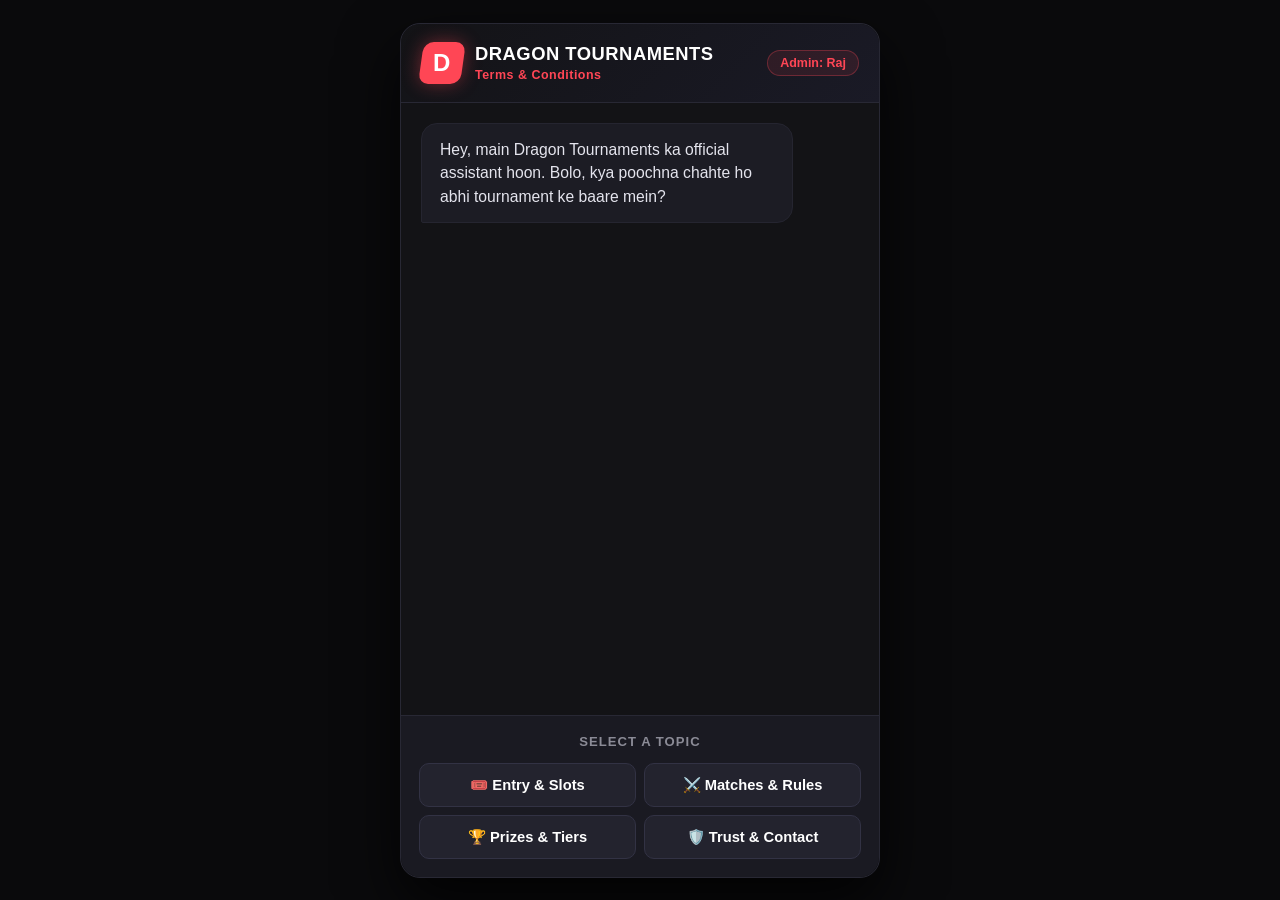
<file: chat.htm>
<!DOCTYPE html>
<html lang="en">
<head>
    <meta charset="UTF-8">
    <meta name="viewport" content="width=device-width, initial-scale=1.0">
    <title>Dragon Tournaments - Dashboard</title>
    <style>
        :root {
            --bg-main: #0a0a0c;
            --bg-card: #131316;
            --bg-panel: #1a1a22;
            --primary: #ff4655; 
            --primary-hover: #e53e4b;
            --secondary: #23232e;
            --secondary-hover: #323242;
            --text-main: #ffffff;
            --text-muted: #8b8b96;
            --bot-bubble: #1c1c24;
            --user-bubble: #ff4655;
            --whatsapp-green: #25d366;
        }

        * {
            box-sizing: border-box;
            margin: 0;
            padding: 0;
            font-family: 'Segoe UI', Roboto, Helvetica, Arial, sans-serif;
        }

        body {
            background-color: var(--bg-main);
            color: var(--text-main);
            display: flex;
            justify-content: center;
            align-items: center;
            height: 100vh;
            overflow: hidden;
        }

        .window-container {
            width: 100%;
            max-width: 480px;
            height: 95vh;
            background-color: var(--bg-card);
            border-radius: 20px;
            border: 1px solid #282834;
            display: flex;
            flex-direction: column;
            box-shadow: 0 25px 60px rgba(0, 0, 0, 0.8);
            position: relative;
        }

        .app-header {
            padding: 18px 20px;
            background: linear-gradient(135deg, #131316 0%, #1a1a26 100%);
            border-bottom: 1px solid #282834;
            border-radius: 20px 20px 0 0;
            display: flex;
            align-items: center;
            justify-content: space-between;
        }

        .brand-info {
            display: flex;
            align-items: center;
            gap: 12px;
        }

        .brand-logo {
            width: 42px;
            height: 42px;
            background-color: var(--primary);
            border-radius: 10px;
            display: flex;
            align-items: center;
            justify-content: center;
            font-weight: 900;
            font-size: 1.5rem;
            box-shadow: 0 0 18px rgba(255, 70, 85, 0.4);
            transform: skewX(-8deg);
        }
        .brand-logo span { transform: skewX(8deg); display: inline-block; }

        .brand-text h1 { font-size: 1.15rem; font-weight: 700; text-transform: uppercase; letter-spacing: 0.5px; }
        
        .tc-header-link { 
            font-size: 0.78rem; 
            color: var(--primary); 
            font-weight: 600; 
            letter-spacing: 0.5px; 
            cursor: pointer;
            text-decoration: none;
            display: inline-block;
            margin-top: 2px;
        }

        .status-badge {
            background-color: rgba(255, 70, 85, 0.1);
            border: 1px solid rgba(255, 70, 85, 0.3);
            color: var(--primary);
            padding: 5px 12px;
            border-radius: 20px;
            font-size: 0.78rem;
            font-weight: 600;
        }

        .chat-layout {
            flex: 1;
            padding: 20px;
            overflow-y: auto;
            display: flex;
            flex-direction: column;
            gap: 16px;
            scroll-behavior: smooth;
        }

        .chat-layout::-webkit-scrollbar { width: 5px; }
        .chat-layout::-webkit-scrollbar-thumb { background: #282834; border-radius: 10px; }

        .msg-wrapper { max-width: 85%; display: flex; flex-direction: column; animation: slideUp 0.25s ease-out; }
        .msg-wrapper.user { align-self: flex-end; }
        .msg-wrapper.bot { align-self: flex-start; }

        .bubble {
            padding: 14px 18px;
            border-radius: 16px;
            font-size: 0.98rem;
            line-height: 1.5;
            word-wrap: break-word;
        }

        .user .bubble { background-color: var(--user-bubble); color: #ffffff; border-bottom-right-radius: 2px; }
        .bot .bubble { background-color: var(--bot-bubble); color: #e4e4ed; border-bottom-left-radius: 2px; border: 1px solid #252530; }
        
        .bot .bubble ul { padding-left: 18px; margin-top: 8px; }
        .bot .bubble li { margin-bottom: 6px; }
        .bot .bubble strong { color: var(--primary); }
        .bot .bubble a.inline-link { color: var(--primary); font-weight: bold; text-decoration: underline; }

        .whatsapp-redirect-btn {
            display: inline-flex;
            align-items: center;
            gap: 8px;
            background-color: var(--whatsapp-green);
            color: white;
            text-decoration: none;
            padding: 10px 16px;
            border-radius: 8px;
            font-weight: 700;
            margin-top: 10px;
            font-size: 0.92rem;
            transition: opacity 0.2s;
            box-shadow: 0 4px 15px rgba(37, 211, 102, 0.3);
        }
        .whatsapp-redirect-btn:hover { opacity: 0.9; }

        .options-panel {
            padding: 18px;
            background-color: var(--bg-panel);
            border-top: 1px solid #282834;
            border-radius: 0 0 20px 20px;
            display: flex;
            flex-direction: column;
            gap: 10px;
        }

        .panel-title {
            font-size: 0.82rem;
            color: var(--text-muted);
            text-transform: uppercase;
            font-weight: 700;
            margin-bottom: 4px;
            text-align: center;
            letter-spacing: 1px;
        }

        .options-grid {
            display: flex;
            flex-wrap: wrap;
            gap: 8px;
            justify-content: center;
        }

        .option-btn {
            background-color: var(--secondary);
            color: white;
            border: 1px solid #323244;
            padding: 12px 14px;
            border-radius: 10px;
            font-size: 0.92rem;
            font-weight: 600;
            cursor: pointer;
            transition: all 0.2s;
            flex: 1 1 calc(50% - 8px);
            text-align: center;
        }

        .option-btn:hover { background-color: var(--secondary-hover); border-color: var(--primary); }
        
        .option-btn.deep-dive { background: linear-gradient(135deg, #ff4655 0%, #b81d29 100%); border-color: var(--primary); }
        .option-btn.deep-dive:hover { opacity: 0.95; }
        .option-btn.reset-nav { background-color: #2c2c35; border-color: #444455; flex: 1 1 100%; }

        /* Terms & Conditions Modal Box */
        .modal-overlay {
            position: absolute;
            top: 0; left: 0; right: 0; bottom: 0;
            background: rgba(0, 0, 0, 0.88);
            border-radius: 20px;
            display: none;
            justify-content: center;
            align-items: center;
            z-index: 100;
            backdrop-filter: blur(6px);
            opacity: 0;
            transition: opacity 0.3s ease;
        }
        .modal-overlay.active { display: flex; opacity: 1; }
        
        .modal-content {
            background-color: var(--bg-card);
            width: 92%;
            max-height: 88%;
            border-radius: 16px;
            border: 1px solid var(--primary);
            display: flex;
            flex-direction: column;
            overflow: hidden;
            box-shadow: 0 10px 40px rgba(255, 70, 85, 0.25);
        }

        .modal-header {
            padding: 15px;
            background-color: #1a1a26;
            border-bottom: 1px solid #282834;
            display: flex;
            justify-content: space-between;
            align-items: center;
        }
        .modal-header h2 { font-size: 1.1rem; color: var(--primary); text-transform: uppercase; letter-spacing: 0.5px; }
        .close-modal { background: none; border: none; color: white; font-size: 1.6rem; cursor: pointer; }

        .modal-body {
            padding: 20px;
            overflow-y: auto;
            font-size: 0.85rem;
            line-height: 1.6;
            color: #b5b5be;
        }
        .modal-body h3 { color: white; margin-top: 18px; margin-bottom: 6px; font-size: 0.95rem; text-transform: uppercase; border-left: 2px solid var(--primary); padding-left: 8px; }
        .modal-body p { margin-bottom: 12px; text-align: justify; }

        @keyframes slideUp { from { opacity: 0; transform: translateY(12px); } to { opacity: 1; transform: translateY(0); } }
    </style>
</head>
<body>

<div class="window-container">
    <div class="app-header">
        <div class="brand-info">
            <div class="brand-logo"><span>D</span></div>
            <div class="brand-text">
                <h1>Dragon Tournaments</h1>
                <span class="tc-header-link" onclick="openModal()">Terms & Conditions</span>
            </div>
        </div>
        <div class="status-badge">Admin: Raj</div>
    </div>

    <div class="chat-layout" id="chat-flow-box">
        <div class="msg-wrapper bot">
            <div class="bubble">
                Hey, main Dragon Tournaments ka official assistant hoon. Bolo, kya poochna chahte ho abhi tournament ke baare mein?
            </div>
        </div>
    </div>

    <div class="options-panel">
        <div class="panel-title" id="panel-title">Main Menu</div>
        <div class="options-grid" id="options-grid">
            </div>
    </div>

    <div class="modal-overlay" id="tc-modal">
        <div class="modal-content">
            <div class="modal-header">
                <h2>Official Terms & Conditions</h2>
                <button class="close-modal" onclick="closeModal()">×</button>
            </div>
            <div class="modal-body">
                <p>Welcome to the official legal framework and compliance document of Dragon Tournaments. By registering, paying the slot allotment fee, or participating in any segment of this platform, you automatically agree to abide by all the clauses mentioned herein. Please read this highly technical legal script carefully before initializing any asset transfer.</p>
                
                <h3>1. User Binding & Registration Compliance</h3>
                <p>All participants must provide verified and valid in-game identifiers (UIDs) and contact tokens during registration. Multiple profile spoofing, running parallel entries under dummy identities, or utilizing outdated application instances will result in an immediate operational status termination without warning. Slot confirmation is bound to individual account parameters and cannot be bartered, re-routed, or delegated to third-party entities post-initialization.</p>
                
                <h3>2. Financial Disclaimers & Non-Refundability</h3>
                <p>The processing architecture enforces a strict non-refundable policy. Once an entry transaction is completed and logged into our ledger, the user explicitly waives the right to request a rollback, dispute, or credit-back of the transaction fee. This structure remains fixed regardless of individual scheduling conflicts, connection infrastructure failures, or external account lockouts. The administrative infrastructure processes 100% of the slot collection directly back into physical asset liquidity and prize tiers, maintaining a absolute zero-profit baseline for operations.</p>
                
                <h3>3. Anti-Cheat Protocols & Fair Play Sandbox</h3>
                <p>We deploy rigorous manual monitoring alongside server logs review conducted by our tracking systems. The integration of modified system scripts, network manipulation wrappers, configuration patches, or tactical emulators is strictly prohibited. Any player flagged with suspicious crosshair tracking, irregular hitbox registration, or network synchronization latency spikes will face absolute exclusion. The platform reserves the right to freeze any associated points allocation permanently under the direct authorization of Manager Vivek and Admin Raj.</p>
                
                <h3>4. Geographical and Regional Jurisdictions</h3>
                <p>Compliance with local regulations requires specific geographical exclusions. Residents belonging to jurisdictions including Telangana, Assam, Odisha, Andhra Pradesh, and Nagaland are forbidden from initiating standard registrations or interacting with the incentive tiers. The technical verification infrastructure assumes zero liability for compliance oversights caused by manual VPN routing or masked location parameters executed by the user.</p>

                <h3>5. Liability Safeguards and Server Latency</h3>
                <p>The administrative cell holds zero accountability for technical disruption factors including in-game match disconnects, packet drops, device heating throttles, or custom room operational bugs. Matches will progress as scheduled in sync with standard global server time metrics, and delayed access responses from individual player interfaces will not affect room launch parameters.</p>

                <h3>6. Tournament Structure & Progression Parameters</h3>
                <p><strong>6.1 Qualifier Stage Operations:</strong> The initial platform phase incorporates a specialized structural system. All registered entities receive a guaranteed baseline allocation of exactly 5 competitive matches. During this foundational phase, standard survival indexes, positioning matrices, and Booyah milestones are completely omitted from the processing logic. Evaluation relies entirely on the gross extraction of maximum kill parameters. Only the highest-performing kill leader advances from the pool to the Semifinals cluster. Upon verified qualification progression, a transactional allocation of ₹100 Cashback is issued to the candidate's account.</p>
                
                <p><strong>6.2 Semifinals Point Configurations:</strong> The advanced bracket selects the top 48 qualifiers into a single combat environment spanning 3 consecutive map environments (Bermuda, Purgatory, Kalahari). In-game operational revival features are locked to a strict 'OFF' state. The scoring array runs a flat model where 1 Kill translates exactly to 1 Point. Traditional leaderboard survival weightage is completely absent from this data layout; the terminal ranking matrix is mapped exclusively to weapon engagement kills.</p>

                <p><strong>6.3 Grand Final Configuration Matrix:</strong> The elite tier filters the top 4 structural kill point leaders from the Semifinals grid. These candidates advance into a highly classified Grand Final interface layout. The strategic parameters, exact engagement style, and structural profiles of the invited top-tier professionals they face remain heavily guarded under administrative protocol to eliminate pre-match alignment or predictable mapping configurations. The top tier ranking rewards are distributed strictly via performance evaluation (1st Place: iPhone 17 Pro; 2nd Place: ₹75,000 Cash; 3rd Place: ₹25,000 Cash; 4th Place: ₹15,400 Cash).</p>
            </div>
        </div>
    </div>
</div>

<script>
    // 🔗 APNA GOOGLE APPS SCRIPT WEB APP URL IDHAR PASTE KARO:
    const WEB_APP_URL = "YOUR_WEB_APP_URL_HERE";

    let totalSlots = 2304;
    let filledSlots = 0;
    let availableSlots = 2304;

    function openModal() { document.getElementById('tc-modal').classList.add('active'); }
    function closeModal() { document.getElementById('tc-modal').classList.remove('active'); }

    async function fetchLiveSlots() {
        if(!WEB_APP_URL || WEB_APP_URL === "YOUR_WEB_APP_URL_HERE") return;
        try {
            const response = await fetch(WEB_APP_URL);
            const data = await response.json();
            if(data.status === 'success') {
                filledSlots = parseInt(data.totalCount) || 0;
                availableSlots = totalSlots - filledSlots;
                if(availableSlots < 0) availableSlots = 0;
            }
        } catch (error) {
            console.error("Live fetch error:", error);
        }
    }

    function getDynamicDatabase() {
        let feeSummary = "";
        let feeDetailed = "";
        let earlyBirdLimit = 1152;
        
        if (filledSlots < earlyBirdLimit) {
            let earlyBirdLeft = earlyBirdLimit - filledSlots;
            feeSummary = `Total 2304 slots hain jisme se abhi <strong>${availableSlots} slots baaki hain</strong>. Jaldi karo, abhi Early Bird discount active hai aur entry sirf ₹50 mein mil rahi hai! Aap direct niche diye gaye button se WhatsApp par instantaneous registration kar sakte hain.<br><a href='https://wa.me/917078343501?text=Hey%20Raj%20bhai,%20mujhe%20Early%20Bird%20mein%20slot%20book%20karwana%20hai!' target='_blank' class='whatsapp-redirect-btn'>💬 Register on WhatsApp Now</a>`;
            
            feeDetailed = `<ul>
                <li><strong>Tournament Capacity:</strong> 2304 Slots</li>
                <li><strong>Filled Slots (Live):</strong> ${filledSlots}</li>
                <li><strong>Available Slots (Live):</strong> ${availableSlots}</li>
                <li><strong>Discount Tracker:</strong> Pehle 1152 players ko flat half price (₹50) milega. Discount ke liye sirf <strong>${earlyBirdLeft} slots bache hain!</strong> Uske baad ₹100 standard fee lagegi.</li>
            </ul>`;
        } else {
            feeSummary = `Total 2304 slots hain jisme se abhi <strong>${availableSlots} slots baaki hain</strong>. Standard Entry fee ₹100 active hai. Aap niche click karke WhatsApp par direct registration complete karein.<br><a href='https://wa.me/917078343501?text=Hey%20Raj%20bhai,%20mujhe%20Standard%20Slot%20book%20karwana%20hai!' target='_blank' class='whatsapp-redirect-btn'>💬 Register on WhatsApp Now</a>`;
            
            feeDetailed = `<ul>
                <li><strong>Tournament Capacity:</strong> 2304 Slots</li>
                <li><strong>Filled Slots (Live):</strong> ${filledSlots}</li>
                <li><strong>Available Slots (Live):</strong> ${availableSlots}</li>
                <li><strong>Entry Cost:</strong> Early bird offer khatam ho chuka hai. Ab standard registration <strong>₹100</strong> per slot chal raha hai.</li>
            </ul>`;
        }

        return {
            "🎟️ Entry & Slots": [
                { 
                    q: "Entry Fee aur Slots kitne hain?", 
                    short: feeSummary, 
                    detail: feeDetailed
                },
                { 
                    q: "Direct WhatsApp Registration kaise karein?", 
                    short: "Bhai, registration seedha WhatsApp par contact karke hoga. Niche diye gaye link se direct message send karo aur apna slot confirm karo:<br><a href='https://wa.me/917078343501?text=Hey%20Raj%20bhai,%20mujhe%20tournament%20mein%20slot%20book%20karwana%20hai!' target='_blank' class='whatsapp-redirect-btn'>💬 Chat on WhatsApp</a>", 
                    detail: "WhatsApp button par click karte hi ek official pre-filled setup chat open ho jayega jahan humari team instant response ke sath aapka slot register karegi. Kisi external platform par jaane ki koi dikkat nahi hai!" 
                },
                { 
                    q: "Paid Entry format kyun rakha hai?", 
                    short: "Free matches mein casual aur hackers audience aati thi. Yeh format hardcore pro players ke scale ke liye banaya gaya hai.", 
                    detail: "Competition standard ko supreme level par maintain karne ke liye ye entry module mandatory rakha gaya hai. Isme system balance zero profit par chalta hai, aur grand prize pool direct players ke competitive splits mein optimize kiya jata hai." 
                }
            ],
            "⚔️ Matches & Rules": [
                { 
                    q: "Semifinals Matches aur Bounty Rules?", 
                    short: "Qualifiers ke 48 winners ki 3 matches ki series hogi (Bermuda, Purgatory, Kalahari). Revival OFF rahega aur har kill par ₹350 instant milega!", 
                    detail: "Bhai, yahan sirf aggressive gameplay chalega. <strong>Point System rule ekdum clear hai: 1 Kill = 1 Point.</strong> Match ending ke baad jo absolute leaderboard chart banega woh isi point ke hisaab se distribute hoga. Log baad mein survival karke booyah ke assets par point nahi maang sakte, kyunki positioning points completely deactivated rahenge." 
                },
                { 
                    q: "Grand Finals kaise hoga?", 
                    short: "Semifinals ke Top 4 highest kill wale players top invited pros ke samne Secret Launch Pattern mein bhidenge, jahan unhe <strong>🥇 iPhone 17 Pro, 🥈 ₹75,000, 🥉 ₹25,000, aur 🏅 ₹15,400 Cash</strong> rewards milenge!", 
                    detail: "Semifinals stage ke highest performance kill matrix wale top 4 candidates seedha Grand Final elite room mein enter karenge. Wahan par unhe kis specific drop map par aur kis internal format ke sath top invited pros ke sath ladna hoga, woh pure mechanical fairness ke liye ek high-level Secret Launch Pattern rahega." 
                }
            ],
            "🏆 Prizes & Tiers": [
                { 
                    q: "Grand Final Cash aur Rewards kya hain?", 
                    short: "1st Prize brand new iPhone 17 Pro hai aur baaki top ranks ke liye laakhon ka pure cash rewards structured hai.", 
                    detail: "<ul><li><strong>🥇 1st Place (Winner):</strong> Brand New iPhone 17 Pro</li><li><strong>🥈 2nd Place:</strong> ₹75,000 Pure Cash</li><li><strong>🥉 3rd Place:</strong> ₹25,000 Pure Cash</li><li><strong>🏅 4th Place:</strong> ₹15,400 Cash Split</li></ul>" 
                },
                { 
                    q: "Legal Rules aur Restricted States?", 
                    short: "Poori pool equity collection (₹1,72,800) wapis active distribution mein use hogi. Kuch locations restricted hain.", 
                    detail: "Indian Skill Gaming Compliance regulations ke tahat: <strong>Telangana, Assam, Odisha, Andhra Pradesh, aur Nagaland</strong> state domains ke candidates paid operational custom arrays mein physically interact nahi kar sakte." 
                }
            ],
            "🛡️ Trust & Contact": [
                { 
                    q: "Main kaise trust karun ki yeh real hai?", 
                    short: "Bhai, apne official Instagram handle par daily competitive tournaments aur distribution transactions pinned hain. 100% open and authentic scene hai.", 
                    detail: "Humne pehle bhi high scale high budget prize models aur device giveaways (S24 giveaway matches) monitor aur successfully host kiye hain jiske logs system check stories par transparent hain. Direct verification aur administrative interactions ke liye instant business link hamesha backup par active rehta hai." 
                },
                { 
                    q: "Official Domain info kya hai?", 
                    short: "Bhai, humari official tracking registry aur domain check tum direct website link <a href='http://www.dragontournament.xyz' target='_blank' class='inline-link'>www.dragontournament.xyz</a> par ja kar summary mein hi verify kar sakte ho.", 
                    detail: "Website repository par system interface se real time charts, structural slots data, current leaderboards, notifications aur dynamic backend match listings track ki ja sakti hain. Baki real-time human interaction ke liye WhatsApp line processing backup hamesha optimized rehta hai." 
                }
            ]
        };
    }

    const optionsGrid = document.getElementById('options-grid');
    const panelTitle = document.getElementById('panel-title');
    const chatBox = document.getElementById('chat-flow-box');

    function renderBubble(type, contentText) {
        const wrapper = document.createElement('div');
        wrapper.className = `msg-wrapper ${type}`;
        
        const bubble = document.createElement('div');
        bubble.className = 'bubble';
        bubble.innerHTML = contentText;
        
        wrapper.appendChild(bubble);
        chatBox.appendChild(wrapper);
        chatBox.scrollTop = chatBox.scrollHeight;
    }

    function generateCategories() {
        panelTitle.innerText = "Select A Topic";
        optionsGrid.innerHTML = '';
        
        const activeDb = getDynamicDatabase();
        Object.keys(activeDb).forEach(category => {
            const btn = document.createElement('button');
            btn.className = 'option-btn';
            btn.innerText = category;
            btn.onclick = () => generateQuestions(category);
            optionsGrid.appendChild(btn);
        });
    }

    function generateQuestions(category) {
        panelTitle.innerText = `${category}`;
        optionsGrid.innerHTML = '';
        
        const activeDb = getDynamicDatabase();
        activeDb[category].forEach(item => {
            const btn = document.createElement('button');
            btn.className = 'option-btn';
            btn.innerText = item.q;
            btn.onclick = () => routeQuery(item.q, item.short, item.detail);
            optionsGrid.appendChild(btn);
        });

        const returnBtn = document.createElement('button');
        returnBtn.className = 'option-btn reset-nav';
        returnBtn.innerText = "🔙 Back to Menu";
        returnBtn.onclick = generateCategories;
        optionsGrid.appendChild(returnBtn);
    }

    function routeQuery(question, shortAns, detailedAns) {
        renderBubble('user', question);
        optionsGrid.innerHTML = '<div style="color:var(--primary); font-size:0.85rem; font-weight:700; padding:12px; text-align:center; width:100%;">Processing layout data...</div>';
        
        setTimeout(() => {
            renderBubble('bot', shortAns);
            panelTitle.innerText = "Need More Details?";
            optionsGrid.innerHTML = '';

            const deepBtn = document.createElement('button');
            deepBtn.className = 'option-btn deep-dive';
            deepBtn.innerText = "📖 Expand Answer";
            deepBtn.onclick = () => {
                renderBubble('bot', detailedAns);
                generateCategories();
            };

            const directCloseBtn = document.createElement('button');
            directCloseBtn.className = 'option-btn';
            directCloseBtn.innerText = "👌 Clear, Main Menu";
            directCloseBtn.onclick = generateCategories;

            optionsGrid.appendChild(deepBtn);
            optionsGrid.appendChild(directCloseBtn);
        }, 400);
    }

    window.onload = async function() {
        await fetchLiveSlots();
        generateCategories();
    };
</script>
</body>
</html>
</file>
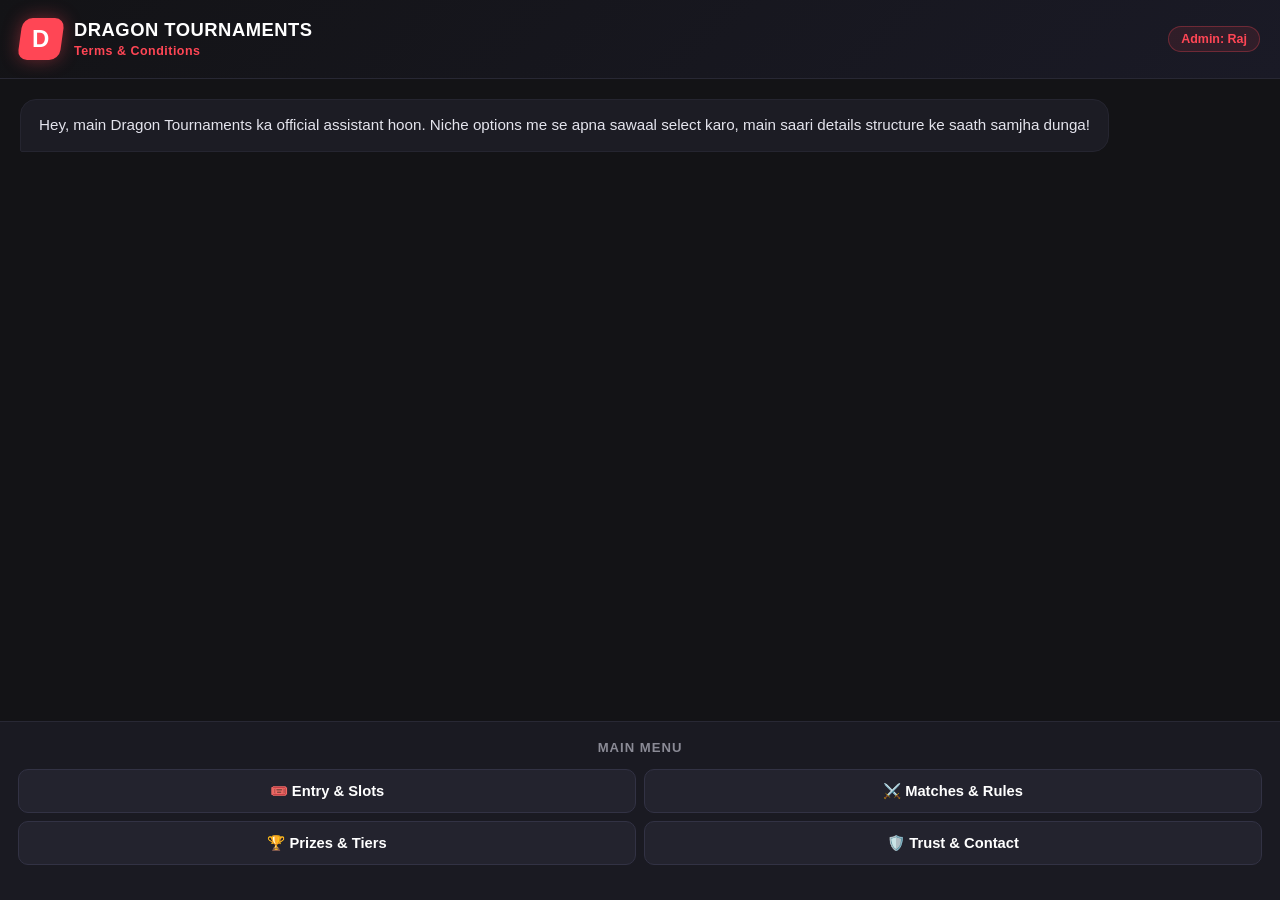
<file: chat.html>
<!DOCTYPE html>
<html lang="en">
<head>
    <meta charset="UTF-8">
    <meta name="viewport" content="width=device-width, initial-scale=1.0, viewport-fit=cover">
    <title>Dragon Tournaments - Dashboard</title>
    <style>
        :root {
            --bg-main: #0a0a0c;
            --bg-card: #131316;
            --bg-panel: #1a1a22;
            --primary: #ff4655; 
            --primary-hover: #e53e4b;
            --secondary: #23232e;
            --secondary-hover: #323242;
            --text-main: #ffffff;
            --text-muted: #8b8b96;
            --bot-bubble: #1c1c24;
            --user-bubble: #ff4655;
            --whatsapp-green: #25d366;
            --telegram-blue: #0088cc;
            --insta-pink: #E1306C;
        }

        * {
            box-sizing: border-box;
            margin: 0;
            padding: 0;
            font-family: 'Segoe UI', Roboto, Helvetica, Arial, sans-serif;
            -webkit-tap-highlight-color: transparent;
        }

        body {
            background-color: var(--bg-main);
            color: var(--text-main);
            display: flex;
            justify-content: center;
            align-items: center;
            height: 100vh;
            height: 100dvh; 
            overflow: hidden;
            margin: 0;
        }

        .window-container {
            width: 100%;
            height: 100%;
            background-color: var(--bg-card);
            display: flex;
            flex-direction: column;
            position: relative;
        }

        .app-header {
            padding: calc(18px + env(safe-area-inset-top)) 20px 18px 20px;
            background: linear-gradient(135deg, #131316 0%, #1a1a26 100%);
            border-bottom: 1px solid #282834;
            display: flex;
            align-items: center;
            justify-content: space-between;
        }

        .brand-info {
            display: flex;
            align-items: center;
            gap: 12px;
        }

        .brand-logo {
            width: 42px;
            height: 42px;
            background-color: var(--primary);
            border-radius: 10px;
            display: flex;
            align-items: center;
            justify-content: center;
            font-weight: 900;
            font-size: 1.5rem;
            box-shadow: 0 0 18px rgba(255, 70, 85, 0.4);
            transform: skewX(-8deg);
        }
        .brand-logo span { transform: skewX(8deg); display: inline-block; }

        .brand-text h1 { font-size: 1.15rem; font-weight: 700; text-transform: uppercase; letter-spacing: 0.5px; }
        
        .tc-header-link { 
            font-size: 0.78rem; 
            color: var(--primary); 
            font-weight: 600; 
            letter-spacing: 0.5px; 
            cursor: pointer;
            text-decoration: none;
            display: inline-block;
            margin-top: 2px;
        }

        .status-badge {
            background-color: rgba(255, 70, 85, 0.1);
            border: 1px solid rgba(255, 70, 85, 0.3);
            color: var(--primary);
            padding: 5px 12px;
            border-radius: 20px;
            font-size: 0.78rem;
            font-weight: 600;
        }

        .chat-layout {
            flex: 1;
            padding: 20px;
            overflow-y: auto;
            display: flex;
            flex-direction: column;
            gap: 16px;
            scroll-behavior: smooth;
        }

        .chat-layout::-webkit-scrollbar { width: 5px; }
        .chat-layout::-webkit-scrollbar-thumb { background: #282834; border-radius: 10px; }

        .msg-wrapper { max-width: 88%; display: flex; flex-direction: column; animation: slideUp 0.25s ease-out; }
        .msg-wrapper.user { align-self: flex-end; }
        .msg-wrapper.bot { align-self: flex-start; }

        .bubble {
            padding: 14px 18px;
            border-radius: 16px;
            font-size: 0.95rem;
            line-height: 1.5;
            word-wrap: break-word;
        }

        .user .bubble { background-color: var(--user-bubble); color: #ffffff; border-bottom-right-radius: 2px; }
        .bot .bubble { background-color: var(--bot-bubble); color: #e4e4ed; border-bottom-left-radius: 2px; border: 1px solid #252530; }
        
        /* Canvas & Workflow Designing Inside Chat */
        .workflow-box {
            background: rgba(0, 0, 0, 0.25);
            border: 1px solid #323242;
            border-left: 4px solid var(--primary);
            border-radius: 8px;
            padding: 12px;
            margin: 10px 0;
            display: flex;
            flex-direction: column;
            gap: 8px;
        }
        .step-card {
            background: #21212b;
            padding: 10px;
            border-radius: 6px;
            font-size: 0.9rem;
        }
        .step-title {
            color: var(--primary);
            font-weight: 800;
            font-size: 0.85rem;
            text-transform: uppercase;
            display: block;
            margin-bottom: 4px;
            letter-spacing: 0.5px;
        }
        .highlight-text { color: #ffd700; font-weight: bold; }

        .bot .bubble strong { color: var(--primary); }

        /* Social Contact Grid Styles */
        .social-grid { display: flex; flex-wrap: wrap; gap: 8px; margin-top: 12px; }
        .social-btn { flex: 1 1 calc(50% - 8px); display: inline-flex; align-items: center; justify-content: center; gap: 6px; padding: 10px 14px; border-radius: 8px; font-weight: 700; text-decoration: none; font-size: 0.9rem; color: #fff; transition: opacity 0.2s; box-shadow: 0 4px 12px rgba(0,0,0,0.2); text-align: center; }
        .social-btn:hover { opacity: 0.9; }
        .social-btn.wa { background-color: var(--whatsapp-green); }
        .social-btn.tg { background-color: var(--telegram-blue); }
        .social-btn.ig { background: linear-gradient(45deg, #f09433 0%, #e6683c 25%, #dc2743 50%, #cc2366 75%, #bc1888 100%); }
        .social-btn.web { background-color: #333; border: 1px solid #555; }
        .social-btn.call { background-color: var(--primary); flex: 1 1 100%; font-size: 1rem; padding: 12px; }

        .options-panel {
            padding: 18px 18px calc(35px + env(safe-area-inset-bottom)) 18px;
            background-color: var(--bg-panel);
            border-top: 1px solid #282834;
            display: flex;
            flex-direction: column;
            gap: 10px;
        }

        .panel-title {
            font-size: 0.82rem;
            color: var(--text-muted);
            text-transform: uppercase;
            font-weight: 700;
            margin-bottom: 4px;
            text-align: center;
            letter-spacing: 1px;
        }

        @keyframes loaderPulse {
            0% { opacity: 0.6; }
            50% { opacity: 1; }
            100% { opacity: 0.6; }
        }

        .options-grid {
            display: flex;
            flex-wrap: wrap;
            gap: 8px;
            justify-content: center;
        }

        .option-btn {
            background-color: var(--secondary);
            color: white;
            border: 1px solid #323244;
            padding: 12px 14px;
            border-radius: 10px;
            font-size: 0.92rem;
            font-weight: 600;
            cursor: pointer;
            transition: all 0.2s;
            flex: 1 1 calc(50% - 8px);
            text-align: center;
        }

        .option-btn:hover { background-color: var(--secondary-hover); border-color: var(--primary); }
        .option-btn.reset-nav { background-color: #2c2c35; border-color: #444455; flex: 1 1 100%; }

        /* Terms & Conditions Modal */
        .modal-overlay {
            position: absolute;
            top: 0; left: 0; right: 0; bottom: 0;
            background: rgba(0, 0, 0, 0.88);
            display: none;
            justify-content: center;
            align-items: center;
            z-index: 100;
            backdrop-filter: blur(6px);
            opacity: 0;
            transition: opacity 0.3s ease;
        }
        .modal-overlay.active { display: flex; opacity: 1; }
        
        .modal-content {
            background-color: var(--bg-card);
            width: 92%;
            max-height: 88%;
            border-radius: 16px;
            border: 1px solid var(--primary);
            display: flex;
            flex-direction: column;
            overflow: hidden;
            box-shadow: 0 10px 40px rgba(255, 70, 85, 0.25);
        }

        .modal-header {
            padding: 15px;
            background-color: #1a1a26;
            border-bottom: 1px solid #282834;
            display: flex;
            justify-content: space-between;
            align-items: center;
        }
        .modal-header h2 { font-size: 1.1rem; color: var(--primary); text-transform: uppercase; letter-spacing: 0.5px; }
        .close-modal { background: none; border: none; color: white; font-size: 1.6rem; cursor: pointer; }

        .modal-body {
            padding: 20px;
            overflow-y: auto;
            font-size: 0.85rem;
            line-height: 1.6;
            color: #b5b5be;
        }
        .modal-body h3 { color: white; margin-top: 18px; margin-bottom: 6px; font-size: 0.95rem; text-transform: uppercase; border-left: 2px solid var(--primary); padding-left: 8px; }
        .modal-body p { margin-bottom: 12px; text-align: justify; }

        @keyframes slideUp { from { opacity: 0; transform: translateY(12px); } to { opacity: 1; transform: translateY(0); } }
    </style>
</head>
<body>

<div class="window-container">
    <div class="app-header">
        <div class="brand-info">
            <div class="brand-logo"><span>D</span></div>
            <div class="brand-text">
                <h1>Dragon Tournaments</h1>
                <span class="tc-header-link" onclick="openModal(event)">Terms & Conditions</span>
            </div>
        </div>
        <div class="status-badge">Admin: Raj</div>
    </div>

    <div class="chat-layout" id="chat-flow-box">
        <div class="msg-wrapper bot">
            <div class="bubble">
                Hey, main Dragon Tournaments ka official assistant hoon. Niche options me se apna sawaal select karo, main saari details structure ke saath samjha dunga!
            </div>
        </div>
    </div>

    <div class="options-panel">
        <div class="panel-title" id="panel-title">Main Menu</div>
        <div id="loading-status" style="color: var(--primary); font-size: 0.85rem; font-weight: 700; text-align: center; display: none; margin-bottom: 6px; letter-spacing: 0.5px; animation: loaderPulse 1.5s infinite;">⏳ Processing detail...</div>
        <div class="options-grid" id="options-grid">
            </div>
    </div>

    <div class="modal-overlay" id="tc-modal">
        <div class="modal-content">
            <div class="modal-header">
                <h2>Official Terms & Conditions</h2>
                <button class="close-modal" onclick="closeModal(event)">×</button>
            </div>
            <div class="modal-body">
                <p>Welcome to the official legal framework and compliance document of Dragon Tournaments.</p>
                <h3>1. User Binding</h3>
                <p>Verified UIDs required. Multiple profile spoofing or dummy identities lead to immediate termination. Slots are non-transferable.</p>
                <h3>2. Operations & Disclaimers</h3>
                <p>Strictly non-refundable. Zero-profit baseline operations. Gross pool is re-routed fully into prizes.</p>
                <h3>3. Geographical Jurisdictions</h3>
                <p>Residents from Telangana, Assam, Odisha, Andhra Pradesh, and Nagaland cannot participate physically.</p>
                <h3>4. Matches & Scoring Structure</h3>
                <p><strong>Semifinals:</strong> Flat model 1 Kill = 1 Point, Revival OFF. Any player securing a Booyah will be awarded exactly 10 Extra Points.</p>
                <p><strong>Grand Finals Stage:</strong> The top 4 structural point leaders from the Semifinals advance directly to the prize distribution stage. No further matches are played.</p>
            </div>
        </div>
    </div>
</div>

<script>
    const WEB_APP_URL = "https://script.google.com/macros/s/AKfycbx_o_i1Db0HKJIH_wjG4sJW7tL9DyRPqRUMen88i_mJMerKVjwuBjZV0S20tFCQN0bt/exec";

    let totalSlots = 2304;
    let filledSlots = 0;
    let availableSlots = 2304;
    let fetchPromise = null; // Track live API fetches

    function openModal(e) { 
        if(e) e.stopPropagation(); 
        document.getElementById('tc-modal').classList.add('active'); 
    }
    function closeModal(e) { 
        if(e) e.stopPropagation(); 
        document.getElementById('tc-modal').classList.remove('active'); 
    }

    async function fetchLiveSlots() {
        if(!WEB_APP_URL) return;
        
        // Prevent overlapping/duplicate fetches by reusing the active promise
        if (fetchPromise) {
            await fetchPromise;
            return;
        }
        
        const loaderText = document.getElementById('loading-status');
        loaderText.innerText = "⏳ Live slots count fetch ho raha hai...";
        loaderText.style.display = 'block';
        
        fetchPromise = fetch(WEB_APP_URL)
            .then(res => res.json())
            .then(data => {
                if(data.status === 'success') {
                    filledSlots = parseInt(data.totalCount) || 0;
                    availableSlots = totalSlots - filledSlots;
                    if(availableSlots < 0) availableSlots = 0;
                }
            })
            .catch(error => console.error("Live fetch error:", error))
            .finally(() => {
                loaderText.style.display = 'none';
                fetchPromise = null; // Reset fetch tracker
            });

        await fetchPromise;
    }

    function getDynamicDatabase() {
        return {
            "🎟️ Entry & Slots": [
                { 
                    q: "Entry Fee aur Slots ki details do?", 
                    // Use an async function to directly generate real-time UI within the requested DOM bubble
                    ans: async (bubble) => {
                        // 1. Instantly Render Skeleton Loader state on initial click
                        bubble.innerHTML = `
                            Tournament ka slots data live chal raha hai. Pura structure yahan dekho:
                            <div class="workflow-box">
                                <div class="step-card">
                                    <span class="step-title">📊 Capacity & Live Data</span>
                                    Total Slots: 2304<br>
                                    Available Now: <span class="highlight-text" style="animation: loaderPulse 1.5s infinite; display: inline-block;">⏳ Fetching live slots...</span>
                                </div>
                                <div class="step-card" style="opacity: 0.7; animation: loaderPulse 1.5s infinite;">
                                    <span class="step-title">🎟️ Active Status: Loading...</span>
                                    Evaluating entry fee tier...
                                </div>
                            </div>
                        `;
                        chatBox.scrollTop = chatBox.scrollHeight;

                        // 2. Wait for background fetch to resolve before showing the accurate details
                        await fetchLiveSlots();

                        // 3. Process accurate details logically
                        let earlyBirdLimit = 1152;
                        let feeStatusUI = "";
                        let waLink = "";
                        
                        if (filledSlots < earlyBirdLimit) {
                            let earlyBirdLeft = earlyBirdLimit - filledSlots;
                            feeStatusUI = `
                                <div class="step-card">
                                    <span class="step-title">🎟️ Active Status: Early Bird</span>
                                    Entry abhi flat <strong>₹50</strong> hai. (Sirf ${earlyBirdLeft} discounted slots baaki hain!)
                                </div>
                            `;
                            waLink = "https://wa.me/917078343501?text=Hey%20Raj%20bhai,%20mujhe%20Early%20Bird%20mein%20slot%20book%20karwana%20hai!";
                        } else {
                            feeStatusUI = `
                                <div class="step-card">
                                    <span class="step-title">🎟️ Active Status: Standard</span>
                                    Early bird over. Standard entry fee <strong>₹100</strong> chal rahi hai.
                                </div>
                            `;
                            waLink = "https://wa.me/917078343501?text=Hey%20Raj%20bhai,%20mujhe%20Standard%20Slot%20book%20karwana%20hai!";
                        }

                        // 4. Overwrite skeleton loader with populated real-time data
                        bubble.innerHTML = `
                            Tournament ka slots data live chal raha hai. Pura structure yahan dekho:
                            <div class="workflow-box">
                                <div class="step-card">
                                    <span class="step-title">📊 Capacity & Live Data</span>
                                    Total Slots: 2304<br>
                                    Available Now: <span class="highlight-text">${availableSlots}</span>
                                </div>
                                ${feeStatusUI}
                                <div class="step-card">
                                    <span class="step-title">✅ Direct Action</span>
                                    Registration sirf WhatsApp ke through hoga.
                                </div>
                            </div>
                            <a href='${waLink}' target='_blank' class='social-btn wa' style='width:100%; display:block; margin-top:8px;'>💬 WhatsApp Registration</a>
                        `;
                        chatBox.scrollTop = chatBox.scrollHeight;
                    }
                }
            ],
            "⚔️ Matches & Rules": [
                { 
                    q: "Semifinals Matches aur Booyah Rules samjhao?", 
                    ans: `Bhai, rules ekdam clear aur aggressive gameplay ke liye set hain:
                          <div class="workflow-box">
                              <div class="step-card">
                                  <span class="step-title">🗺️ Series Format</span>
                                  3 Matches ki hardcore series hogi (Bermuda, Purgatory, Kalahari). In-game Revival system strictly <strong>OFF</strong> rahega.
                              </div>
                              <div class="step-card">
                                  <span class="step-title">🔫 Kill = Point & Cash</span>
                                  1 Kill = 1 Point. Sath mein har kill par ₹350 instant bounty cash milega.
                              </div>
                              <div class="step-card">
                                  <span class="step-title">🔥 BOOYAH RULE (SPECIAL)</span>
                                  Normal survival points deactivate hain. Lekin jo player <span class="highlight-text">BOOYAH</span> nikalega, usko sidha <strong>Extra 10 Points</strong> milenge!
                              </div>
                          </div>`
                },
                {
                    q: "Finals aur Winners kaise select honge?",
                    ans: `Dhyan se samjho, humne koi extra final match nahi rakha hai. Winner selection seedha performance par hai:
                          <div class="workflow-box">
                              <div class="step-card">
                                  <span class="step-title">📈 Final Evaluation</span>
                                  Semifinals me jo player sabse zyada points (Kills + Booyah bonus) layenge, unme se <strong>Top 4 Players</strong> ko chuna jayega.
                              </div>
                              <div class="step-card">
                                  <span class="step-title">🏆 Direct Prize Stage</span>
                                  Yahi Top 4 players humare <strong>Grand Final Winners</strong> honge. Inhe aapas mein koi match nahi khelna, seedha inke Rank ke hisaab se rewards distribute honge!
                              </div>
                          </div>`
                }
            ],
            "🏆 Prizes & Tiers": [
                { 
                    q: "Top 4 Winners ko kya Prizes milenge?", 
                    ans: `Jo Top 4 players Prize Stage par aayenge, unka cash split aur rewards yahan hain:
                          <div class="workflow-box">
                              <div class="step-card"><span class="step-title">🥇 Rank 1 (Grand Winner)</span>Brand New iPhone 17 Pro</div>
                              <div class="step-card"><span class="step-title">🥈 Rank 2</span>₹75,000 Pure Cash</div>
                              <div class="step-card"><span class="step-title">🥉 Rank 3</span>₹25,000 Pure Cash</div>
                              <div class="step-card"><span class="step-title">🏅 Rank 4</span>₹15,400 Cash Split</div>
                          </div>` 
                }
            ],
            "🛡️ Trust & Contact": [
                { 
                    q: "Main Official Links aur Socials batao?", 
                    ans: `Mujhse direct judne ke liye ya daily updates/transparency check karne ke liye neeche diye buttons use karo:
                          <div class="workflow-box" style="padding-bottom: 0; border: none; background: transparent;">
                              <div class='social-grid'>
                                  <a href='https://wa.me/917078343501' target='_blank' class='social-btn wa'>📱 WhatsApp</a>
                                  <a href='https://t.me/+917078343501' target='_blank' class='social-btn tg'>✈️ Telegram</a>
                                  <a href='https://instagram.com/dragontournament.xyz' target='_blank' class='social-btn ig'>📸 Instagram</a>
                                  <a href='http://www.dragontournament.xyz' target='_blank' class='social-btn web'>🌐 Website</a>
                                  <a href='tel:+917078343501' class='social-btn call'>📞 Call Now (+91 7078343501)</a>
                              </div>
                          </div>` 
                }
            ]
        };
    }

    const optionsGrid = document.getElementById('options-grid');
    const panelTitle = document.getElementById('panel-title');
    const chatBox = document.getElementById('chat-flow-box');

    function renderBubble(type, contentText) {
        const wrapper = document.createElement('div');
        wrapper.className = `msg-wrapper ${type}`;
        
        const bubble = document.createElement('div');
        bubble.className = 'bubble';
        bubble.innerHTML = contentText;
        
        wrapper.appendChild(bubble);
        chatBox.appendChild(wrapper);
        chatBox.scrollTop = chatBox.scrollHeight;
    }

    function generateCategories() {
        panelTitle.innerText = "Main Menu";
        optionsGrid.innerHTML = '';
        
        const activeDb = getDynamicDatabase();
        Object.keys(activeDb).forEach(category => {
            const btn = document.createElement('button');
            btn.className = 'option-btn';
            btn.innerText = category;
            btn.onclick = () => generateQuestions(category);
            optionsGrid.appendChild(btn);
        });
    }

    function generateQuestions(category) {
        panelTitle.innerText = `${category}`;
        optionsGrid.innerHTML = '';
        
        const activeDb = getDynamicDatabase();
        activeDb[category].forEach(item => {
            const btn = document.createElement('button');
            btn.className = 'option-btn';
            btn.innerText = item.q;
            btn.onclick = () => routeQuery(item.q, item.ans);
            optionsGrid.appendChild(btn);
        });

        const returnBtn = document.createElement('button');
        returnBtn.className = 'option-btn reset-nav';
        returnBtn.innerText = "🔙 Back to Menu";
        returnBtn.onclick = generateCategories;
        optionsGrid.appendChild(returnBtn);
    }

    function routeQuery(question, detailedAns) {
        // Show User Question
        renderBubble('user', question);
        
        const loaderText = document.getElementById('loading-status');
        loaderText.innerText = "⏳ Processing detail...";
        loaderText.style.display = 'block';
        
        // Hide UI momentarily to simulate logic fetch
        optionsGrid.innerHTML = '';
        panelTitle.innerText = "Fetching...";

        setTimeout(async () => {
            loaderText.style.display = 'none';

            // Support handling functions for asynchronous real-time bubble updating (e.g., Slots logic)
            if (typeof detailedAns === 'function') {
                const wrapper = document.createElement('div');
                wrapper.className = `msg-wrapper bot`;
                const bubble = document.createElement('div');
                bubble.className = 'bubble';
                wrapper.appendChild(bubble);
                chatBox.appendChild(wrapper);
                
                // Allow the function to inject Skeleton State, fetch API, and update the specific DOM node.
                await detailedAns(bubble);
            } else {
                renderBubble('bot', detailedAns);
            }

            // Immediately bring back the Main Menu so user can ask more
            generateCategories();
        }, 400);
    }

    window.onload = async function() {
        generateCategories();
        await fetchLiveSlots();
    };
</script>
</body>
</html>
</file>
